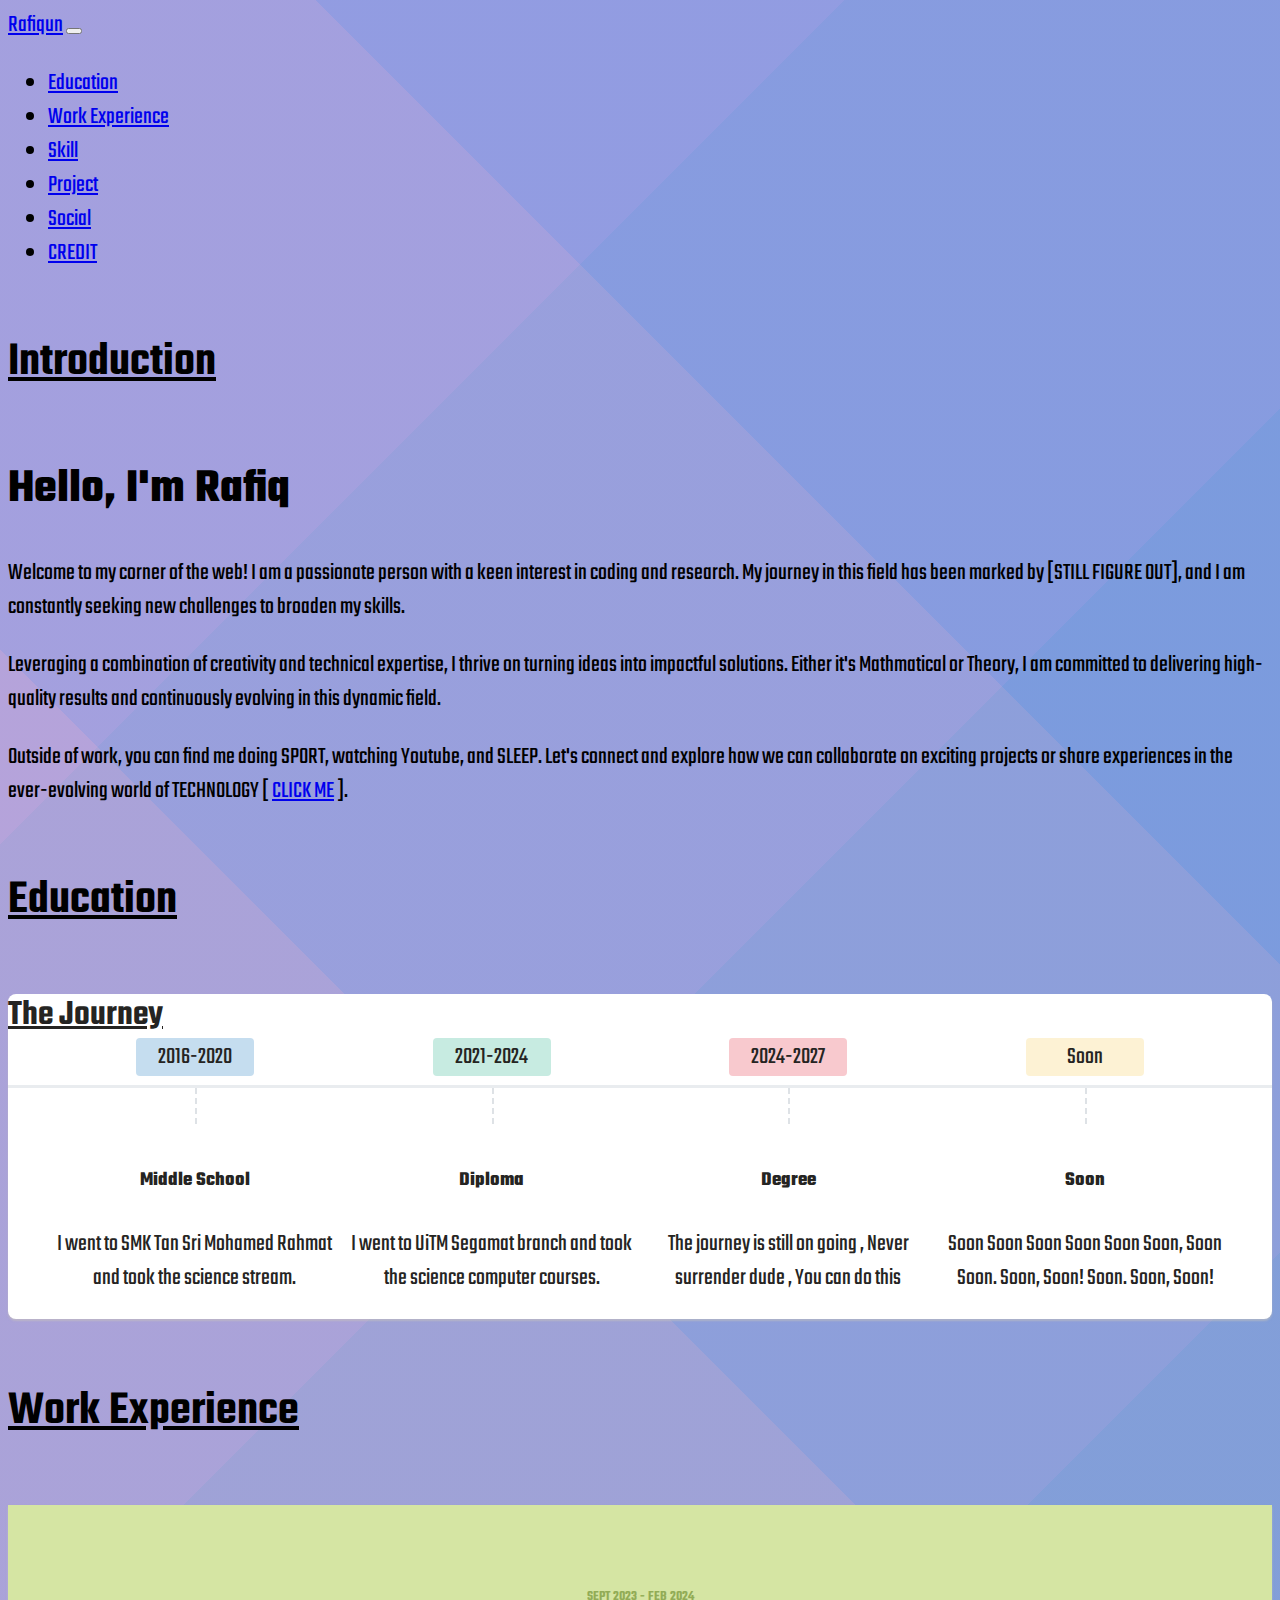
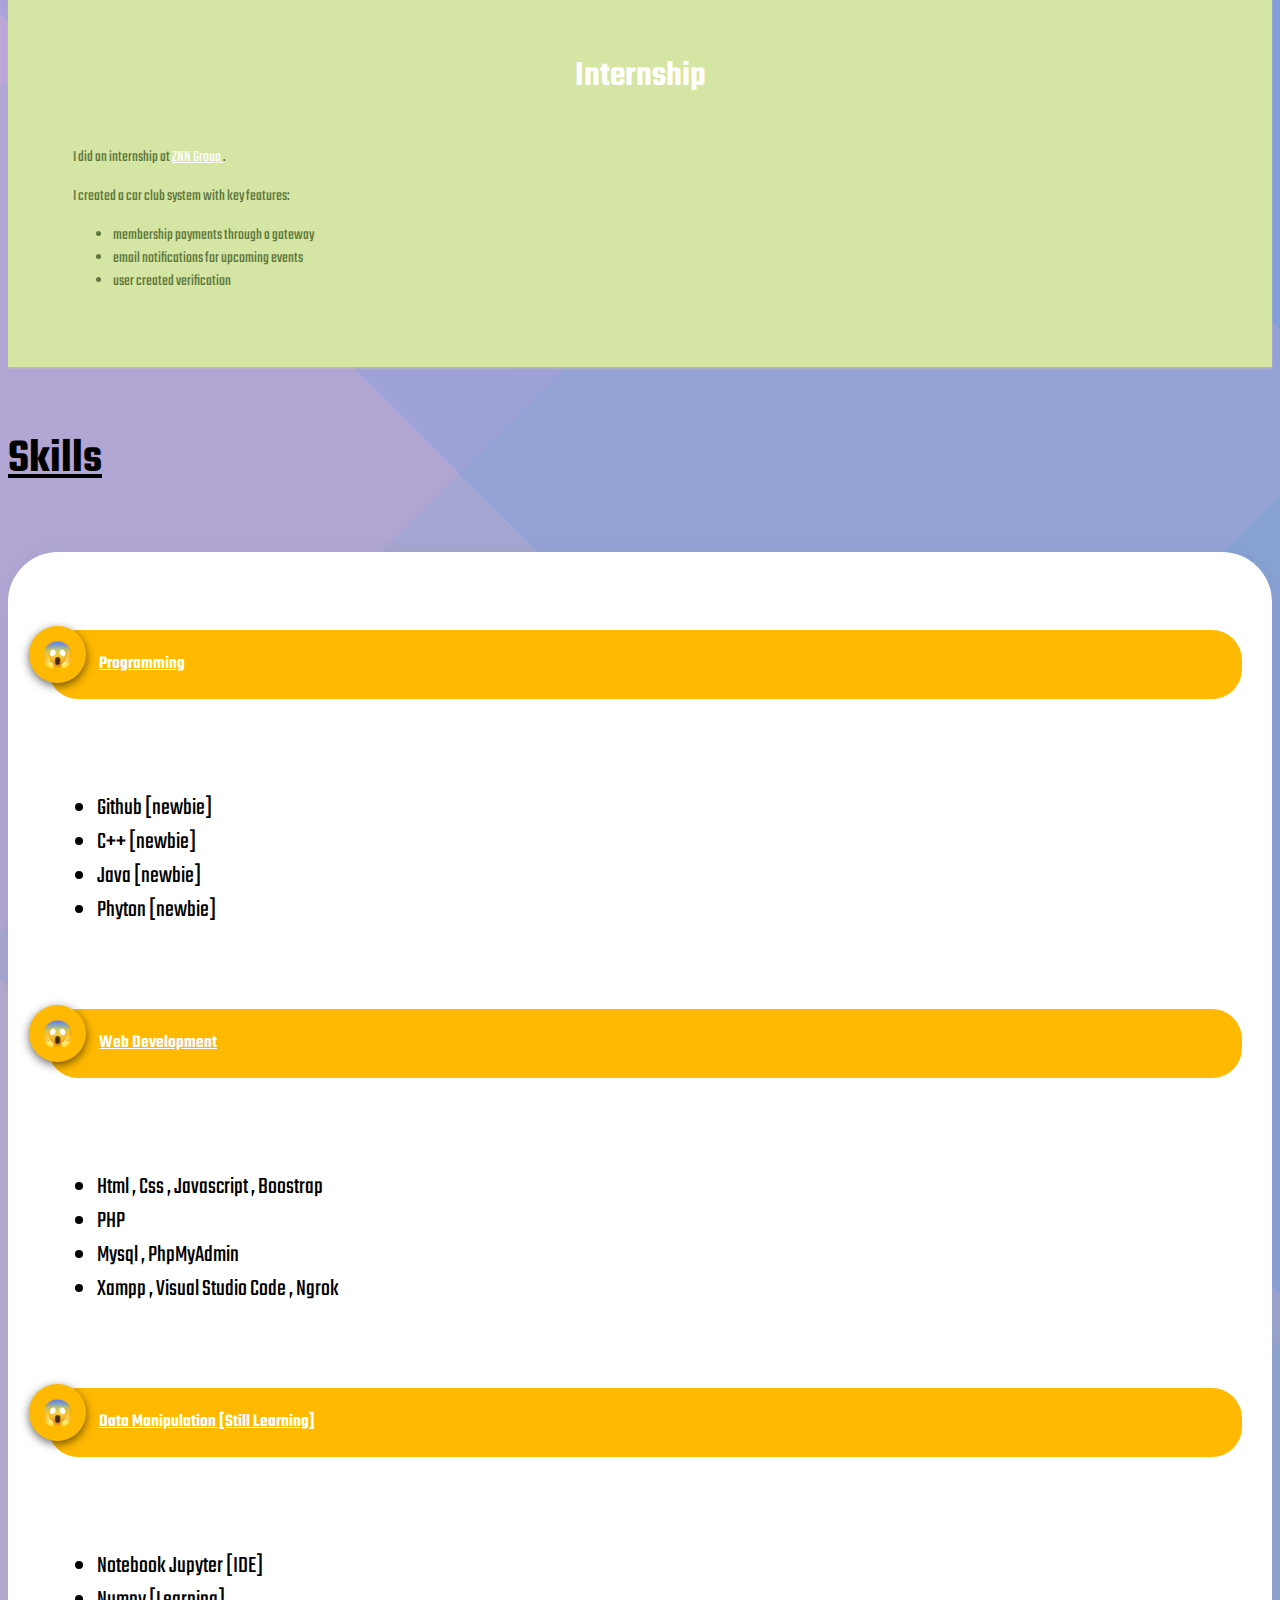
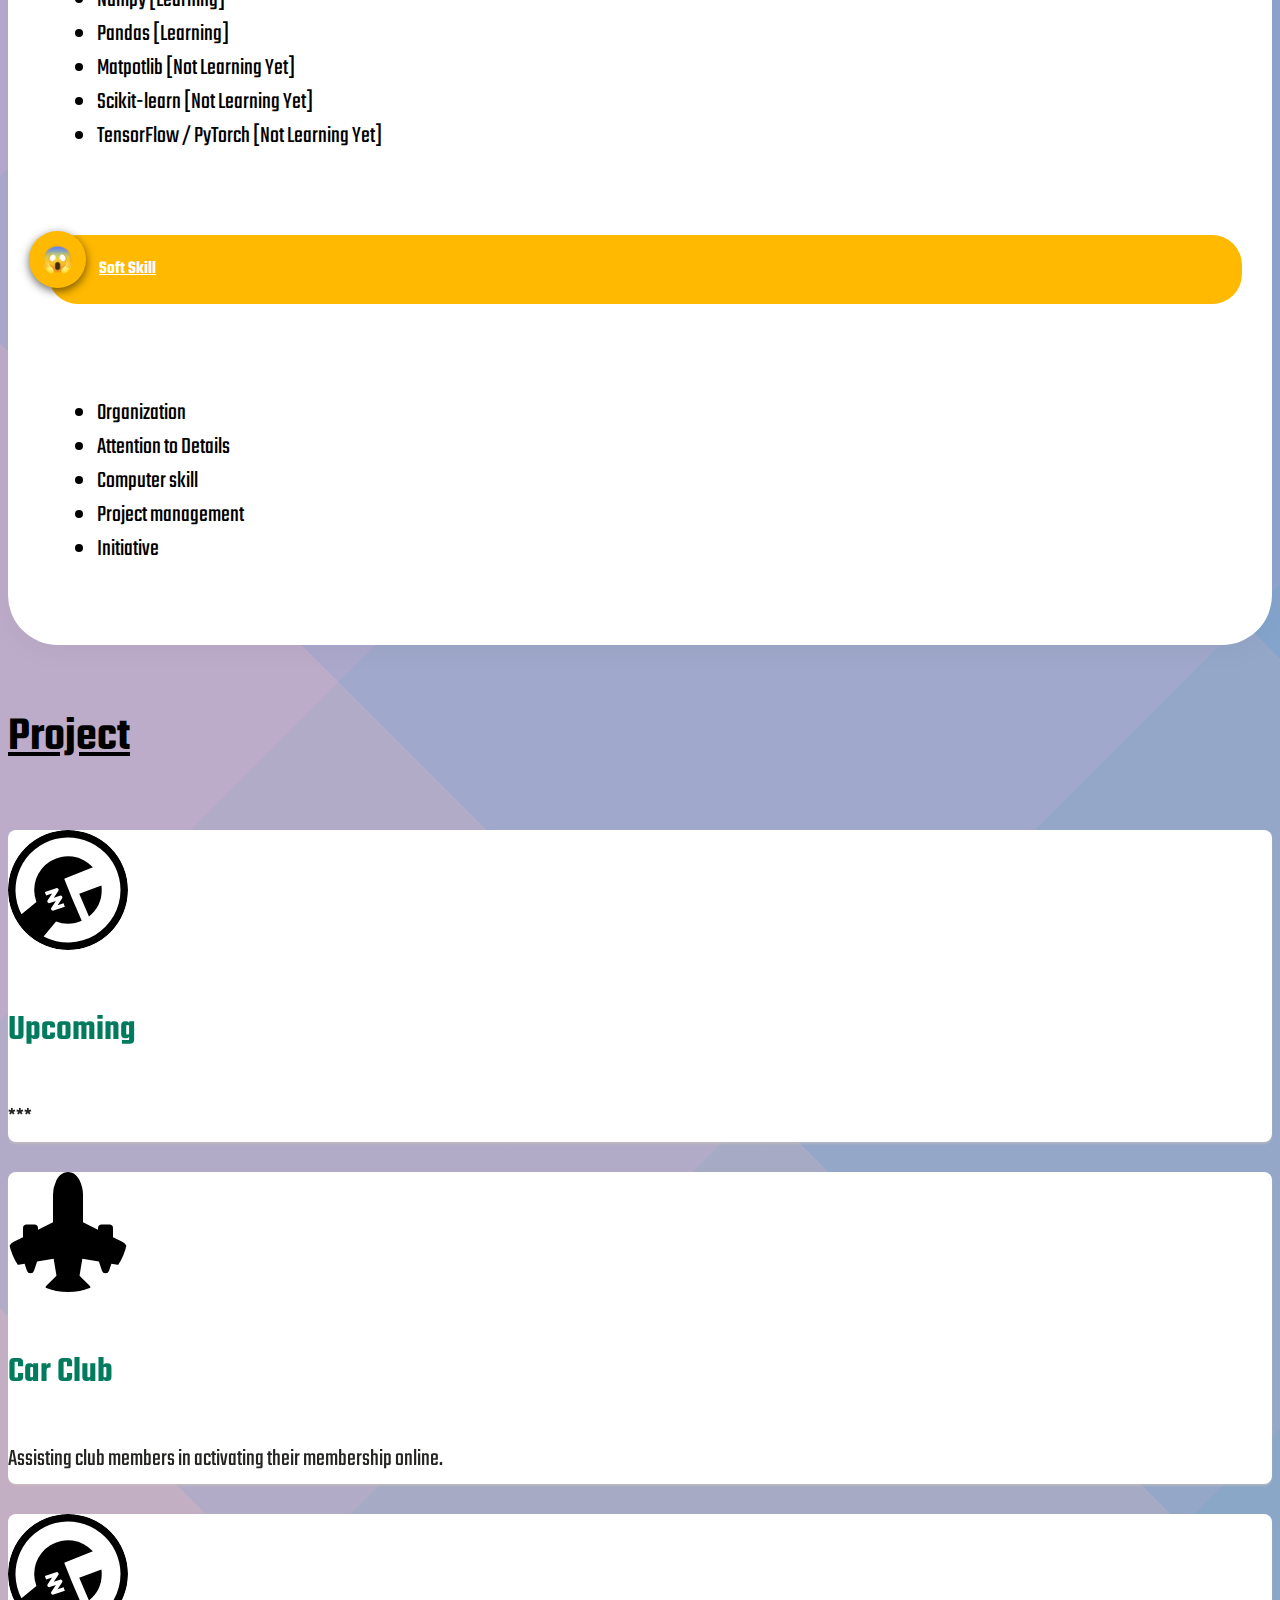
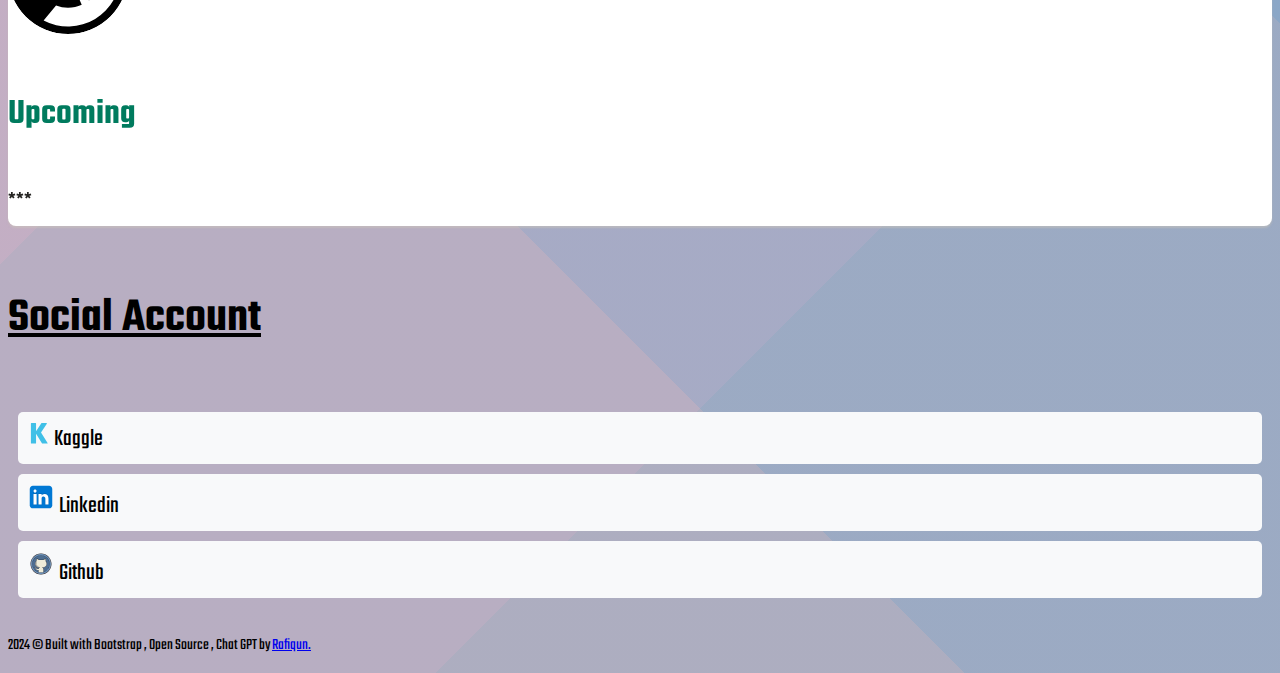
<file: index.html>
<!DOCTYPE html>
<html lang="en">

<head>
    <meta charset="UTF-8">
    <meta name="viewport" content="width=device-width, initial-scale=1.0">
    <title>Rafiqun :: Otterqun</title>
    <link rel="icon" type="image/x-icon" href="images/asterisk.svg">

    <!-- Boostrap -->
    <link href="https://cdn.jsdelivr.net/npm/bootstrap@5.0.2/dist/css/bootstrap.min.css" rel="stylesheet"
        integrity="sha384-EVSTQN3/azprG1Anm3QDgpJLIm9Nao0Yz1ztcQTwFspd3yD65VohhpuuCOmLASjC" crossorigin="anonymous">

    <!-- Custom CSS -->
    <link rel="stylesheet" href="css/index.css">
    <link rel="stylesheet" href="css/timeline.css">
    <link rel="stylesheet" href="css/skill.css">
    <link rel="stylesheet" href="css/accordion.css">
    <link rel="stylesheet" href="css/flip-card.css">

    <!-- Font -->
    <link rel="stylesheet" href="https://fonts.googleapis.com/css2?family=Teko:wght@400;700&display=swap">

</head>

<body>

    <!-- NAVIGATION -->
    <div class="container">
        <nav class="navbar navbar-expand-lg navbar-light bg-light mx-auto text-center mt-5 p-3 shadow">
            <a class="navbar-brand" href="index.html">Rafiqun</a>
            <button class="navbar-toggler" type="button" data-toggle="collapse" data-target="#navbarNav"
                aria-controls="navbarNav" aria-expanded="false" aria-label="Toggle navigation">
                <span class="navbar-toggler-icon"></span>
            </button>
            <div class="collapse navbar-collapse" id="navbarNav">
                <ul class="navbar-nav ml-auto">
                    <li class="nav-item active">
                        <a class="nav-link" href="#education">Education</a>
                    </li>
                    <li class="nav-item">
                        <a class="nav-link" href="#work">Work Experience</a>
                    </li>
                    <li class="nav-item">
                        <a class="nav-link" href="#skill">Skill</a>
                    </li>
                    <li class="nav-item">
                        <a class="nav-link" href="#project">Project</a>
                    </li>
                    <li class="nav-item">
                        <a class="nav-link" href="#contact">Social</a>
                    </li>
                    <li class="nav-item">
                        <a class="nav-link text-danger" href="open-source.html" title="Thanks to open source "><u>CREDIT</u></a>
                    </li>
                </ul>
            </div>
        </nav>
    </div>
    <!-- END OF NAVIGATION -->

    <!-- INTRODUCTION -->
    <div class="container mt-4">
        <div class="row">
            <h4 class="text-white title-custom"><u>Introduction</u></h4>
        </div>
        <div class="row">
            <div class="col-lg-8 offset-lg-2">
                <!-- and I Love 🐼 -->
                <h1 class="text-center mb-4">Hello, I'm Rafiq </h1>
                <p class="text-justify">
                    Welcome to my corner of the web! I am a passionate person with a keen interest in coding and
                    research. My journey in this field has been marked by [STILL FIGURE OUT], and I am constantly
                    seeking new challenges to broaden my skills.
                </p>
                <p class="text-justify">
                    Leveraging a combination of creativity and technical expertise, I thrive on turning ideas into
                    impactful solutions. Either it's Mathmatical or Theory, I am committed to delivering high-quality
                    results and continuously evolving in this dynamic field.
                </p>
                <p class="text-justify">
                    Outside of work, you can find me doing SPORT, watching Youtube, and SLEEP. Let's connect and explore
                    how we can collaborate on exciting projects or share experiences in the ever-evolving world of
                    TECHNOLOGY
                    [ <a href="#contact" class="text-warning">CLICK ME</a> ].
                </p>
            </div>
        </div>
    </div>
    <!-- END OF INTRODUDCTION -->

    <!-- EDUCATION -->
    <div class="container pt-4" id="education">
        <div class="row">
            <h4 class="text-white title-custom"><u>Education</u></h4>
        </div>
        <div class="row">
            <div class="col-lg-12">
                <div class="card">
                    <div class="card-body">
                        <h4 class="card-title mb-5 text-center"><u>The Journey</u></h4>
                        <div class="hori-timeline" dir="ltr">
                            <ul class="list-inline events">
                                <li class="list-inline-item event-list">
                                    <div class="px-4">
                                        <div class="event-date bg-soft-primary text-primary">2016-2020</div>
                                        <h5 class="font-size-16 mt-2">Middle School</h5>
                                        <p class="text-muted">I went to SMK Tan Sri Mohamed Rahmat and took the science
                                            stream.</p>
                                    </div>
                                </li>
                                <li class="list-inline-item event-list">
                                    <div class="px-4">
                                        <div class="event-date bg-soft-success text-success">2021-2024</div>
                                        <h5 class="font-size-16 mt-2">Diploma</h5>
                                        <p class="text-muted">I went to UiTM Segamat branch and took the science computer
                                            courses.</p>
                                    </div>
                                </li>
                                <li class="list-inline-item event-list">
                                    <div class="px-4">
                                        <div class="event-date bg-soft-danger text-danger">2024-2027</div>
                                        <h5 class="font-size-16 mt-2">Degree</h5>
                                        <p class="text-muted">The journey is still on going , Never surrender dude , You
                                            can do this</p>
                                    </div>
                                </li>
                                <li class="list-inline-item event-list">
                                    <div class="px-4">
                                        <div class="event-date bg-soft-warning text-warning">Soon</div>
                                        <h5 class="font-size-16 mt-2">Soon</h5>
                                        <p class="text-muted">Soon Soon Soon Soon Soon Soon, Soon Soon. Soon, Soon!
                                            Soon. Soon, Soon!</p>

                                    </div>
                            </ul>
                        </div>
                    </div>
                </div>
                <!-- end card -->
            </div>
        </div>
    </div>
    <!-- END OF EDUCATION -->

    <!-- WORK EXPERIENCE -->
    <div class="container pt-4" id="work">
        <div class="row">
            <h4 class="text-white title-custom"><u>Work Experience</u></h4>
        </div>
        <div class="row">
            <div class="col-md-4 col-sm-6 content-card">
            </div>
            <div class="col-md-4 col-sm-6 content-card">
                <div class="card-big-shadow">
                    <div class="card card-just-text" data-background="color" data-color="green" data-radius="none">
                        <div class="content">
                            <h6 class="category">Sept 2023 - Feb 2024</h6>
                            <h4 class="title"><a>Internship</a></h4>
                            <p class="description">
                                I did an internship at <a href="http://www.znngroup.com/"> ZNN Group </a> .
                            </p>
                            <p class="description">
                                I created a car club system with key features:
                            <ul class="description">
                                <li>membership payments through a gateway</li>
                                <li>email notifications for upcoming events</li>
                                <li>user created verification</li>
                            </ul>
                            </p>
                        </div>
                    </div> <!-- end card -->
                </div>
            </div>
        </div>
    </div>
    <!-- END OF WORK EXPERIENCE -->

    <!-- SKILLS -->
    <div class="container pt-4" id="skill">
        <div class="row">
            <h4 class="text-white title-custom"><u>Skills</u></h4>
        </div>
        <div class="row">
            <div class="col-md-12">
                <div class="panel-group" id="accordion" role="tablist" aria-multiselectable="true">
                    <div class="panel panel-default">
                        <div class="panel-heading" role="tab" id="headingOne">
                            <h4 class="panel-title">
                                <a role="button" data-toggle="collapse" data-parent="#accordion" href="#collapseOne"
                                    aria-expanded="true" aria-controls="collapseOne">
                                    Programming
                                </a>
                            </h4>
                        </div>
                        <div id="collapseOne" class="panel-collapse collapse in" role="tabpanel"
                            aria-labelledby="headingOne">
                            <div class="panel-body">
                                <ul>
                                    <li>Github [newbie]</li>
                                    <li>C++ [newbie]</li>
                                    <li>Java [newbie]</li>
                                    <li>Phyton [newbie]</li>
                                </ul>
                            </div>
                        </div>
                    </div>
                    <div class="panel panel-default">
                        <div class="panel-heading" role="tab" id="headingOne">
                            <h4 class="panel-title">
                                <a role="button" data-toggle="collapse" data-parent="#accordion" href="#collapseTwo"
                                    aria-expanded="true" aria-controls="collapseTwo">
                                    Web Development
                                </a>
                            </h4>
                        </div>
                        <div id="collapseTwo" class="panel-collapse collapse in" role="tabpanel"
                            aria-labelledby="headingOne">
                            <div class="panel-body">
                                <ul>
                                    <li>Html , Css , Javascript , Boostrap </li>
                                    <li>PHP</li>
                                    <li>Mysql , PhpMyAdmin </li>
                                    <li>Xampp , Visual Studio Code , Ngrok</li>
                                </ul>
                            </div>
                        </div>
                    </div>
                    <div class="panel panel-default">
                        <div class="panel-heading" role="tab" id="headingOne">
                            <h4 class="panel-title">
                                <a role="button" data-toggle="collapse" data-parent="#accordion" href="#collapseThree"
                                    aria-expanded="true" aria-controls="collapseThree">
                                    Data Manipulation [Still Learning]
                                </a>
                            </h4>
                        </div>
                        <div id="collapseThree" class="panel-collapse collapse in" role="tabpanel"
                            aria-labelledby="headingOne">
                            <div class="panel-body">
                                <ul>
                                    <li>Notebook Jupyter [IDE] </li>
                                    <li>Numpy [Learning]</li>
                                    <li>Pandas [Learning]</li>
                                    <li>Matpotlib [Not Learning Yet]</li>
                                    <li>Scikit-learn [Not Learning Yet]</li>
                                    <li>TensorFlow / PyTorch [Not Learning Yet]</li>
                                </ul>
                            </div>
                        </div>
                    </div>
                    <div class="panel panel-default">
                        <div class="panel-heading" role="tab" id="headingOne">
                            <h4 class="panel-title">
                                <a role="button" data-toggle="collapse" data-parent="#accordion" href="#collapseFour"
                                    aria-expanded="true" aria-controls="collapseFour">
                                    Soft Skill
                                </a>
                            </h4>
                        </div>
                        <div id="collapseFour" class="panel-collapse collapse in" role="tabpanel"
                            aria-labelledby="headingOne">
                            <div class="panel-body">
                                <ul>
                                    <li>Organization</li>
                                    <li>Attention to Details</li>
                                    <li>Computer skill</li>
                                    <li>Project management</li>
                                    <li>Initiative</li>
                                </ul>
                            </div>
                        </div>
                    </div>
                </div>
            </div>
        </div>
    </div>
    <!-- END OF SKILLS -->

    <!-- PROJECT -->
    <div class="container pt-4" id="project">
        <div class="row">
            <h4 class="text-white title-custom"><u>Project</u></h4>
        </div>

        <div class="row">
            <!-- Team member -->
            <div class="col-xs-12 col-sm-6 col-md-4">
                <div class="image-flip custom-display" ontouchstart="this.classList.toggle('hover');">
                    <div class="mainflip">
                        <!--  -->
                        <div class="frontside">
                            <div class="card">
                                <div class="card-body text-center">
                                    <p>
                                        <img src="images/wrench-adjustable-circle.svg" alt="airplane-engines-fill">
                                    </p>
                                    <h4 class="card-title">Upcoming</h4>
                                    <p class="card-text">***
                                    </p>
                                </div>
                            </div>
                        </div>
                        <div class="backside">
                            <div class="card">
                                <div class="card-body text-left mt-2">
                                    <h4 class="card-title">Upcoming</h4>
                                    <p class="card-text">*****************************************</p>
                                </div>
                            </div>
                        </div>
                        <!--  -->
                    </div>
                </div>
            </div>
            <!-- ./Team member -->
            <!-- Team member -->
            <div class="col-xs-12 col-sm-6 col-md-4">
                <div class="image-flip" ontouchstart="this.classList.toggle('hover');">
                    <div class="mainflip">
                        <!--  -->
                        <div class="frontside">
                            <div class="card">
                                <div class="card-body text-center">
                                    <p>
                                        <img src="images/airplane-engines-fill.svg" alt="airplane-engines-fill">
                                    </p>
                                    <h4 class="card-title">Car Club</h4>
                                    <p class="card-text">Assisting club members in activating their membership online.
                                    </p>
                                </div>
                            </div>
                        </div>
                        <div class="backside">
                            <div class="card">
                                <div class="card-body text-left mt-2">
                                    <h4 class="card-title">Features :</h4>
                                    <p class="card-text">* Utilizing core PHP as the backend</p>
                                    <p class="card-text">* Implementing APIs such as the Toyyibpay payment gateway</p>
                                    <p class="card-text">* Email verification for registration</p>
                                    <p class="card-text">* Admin dashboard monitoring for the club</p>
                                </div>
                            </div>
                        </div>
                        <!--  -->
                    </div>
                </div>
            </div>
            <!-- ./Team member -->
            <!-- Team member -->
            <div class="col-xs-12 col-sm-6 col-md-4">
                <div class="image-flip custom-display" ontouchstart="this.classList.toggle('hover');">
                    <div class="mainflip">
                        <!--  -->
                        <div class="frontside">
                            <div class="card">
                                <div class="card-body text-center">
                                    <p>
                                        <img src="images/wrench-adjustable-circle.svg" alt="airplane-engines-fill">
                                    </p>
                                    <h4 class="card-title">Upcoming</h4>
                                    <p class="card-text">***
                                    </p>
                                </div>
                            </div>
                        </div>
                        <div class="backside">
                            <div class="card">
                                <div class="card-body text-left mt-2">
                                    <h4 class="card-title">Upcoming</h4>
                                    <p class="card-text">*****************************************</p>
                                </div>
                            </div>
                        </div>
                        <!--  -->
                    </div>
                </div>
            </div>
            <!-- ./Team member -->
        </div>
    </div>
    <!--  -->

    <!-- CONTACT -->
    <div class="container pt-4" id="contact">
        <div class="row">
            <h4 class="text-white title-custom"><u>Social Account</u></h4>
        </div>
        <div class="row contact-links">
            <div class="col-12 col-md-4">
                <a href="https://www.kaggle.com/otterqun" class="text-center"><img src="images/k.svg" alt="email" width="25 "> Kaggle</a>
                <!-- <a href="#">Link 2</a> -->
            </div>
            <div class="col-12 col-md-4">
                <a href="https://www.linkedin.com/in/muhd-rafiq-azizi-bin-roslan-04abb8274/" class="text-center"><img src="images/linkedin.svg" alt="linkedin" width="30" class="pl-2">
                    Linkedin</a>
                <!-- <a href="#">Link 4</a> -->
            </div>
            <div class="col-12 col-md-4">
                <a href="https://github.com/otterqun" class="text-center"><img src="images/github.svg" alt="instagram" width="30"> Github
                </a>
                <!-- <a href="#">Link 6</a> -->
            </div>
        </div>
    </div>
    <!-- END OF CONTANCT -->

    <!-- Button to Top -->
    <button id="btn-to-top" class="btn btn-warning" onclick="scrollToTop()">
        <img src="images/bug-fill.svg" alt="">
    </button>

    <!-- POP -->
    <!-- END OF POP -->

    <!-- FIXED FOOTER -->
    <div class="container mt-5 pt-5">
        <footer class="fixed-bottom bg-light pt-2 pb-0 text-center">
            <p>2024 © Built with Bootstrap , Open Source , Chat GPT by <a href="index.html"
                    class="text-muted">Rafiqun.</a></p>
        </footer>
    </div>

</body>

<!-- Custom JS -->
<script src="js/index.js"></script>

<!-- Ensure jQuery is included first -->
<script src="https://code.jquery.com/jquery-3.5.1.slim.min.js"></script>

<!-- Then include Popper.js -->
<script src="https://cdn.jsdelivr.net/npm/@popperjs/core@2.5.2/dist/umd/popper.min.js"></script>

<!-- Finally, include Bootstrap JavaScript -->
<script src="https://stackpath.bootstrapcdn.com/bootstrap/4.5.2/js/bootstrap.min.js"></script>

</html>
</file>
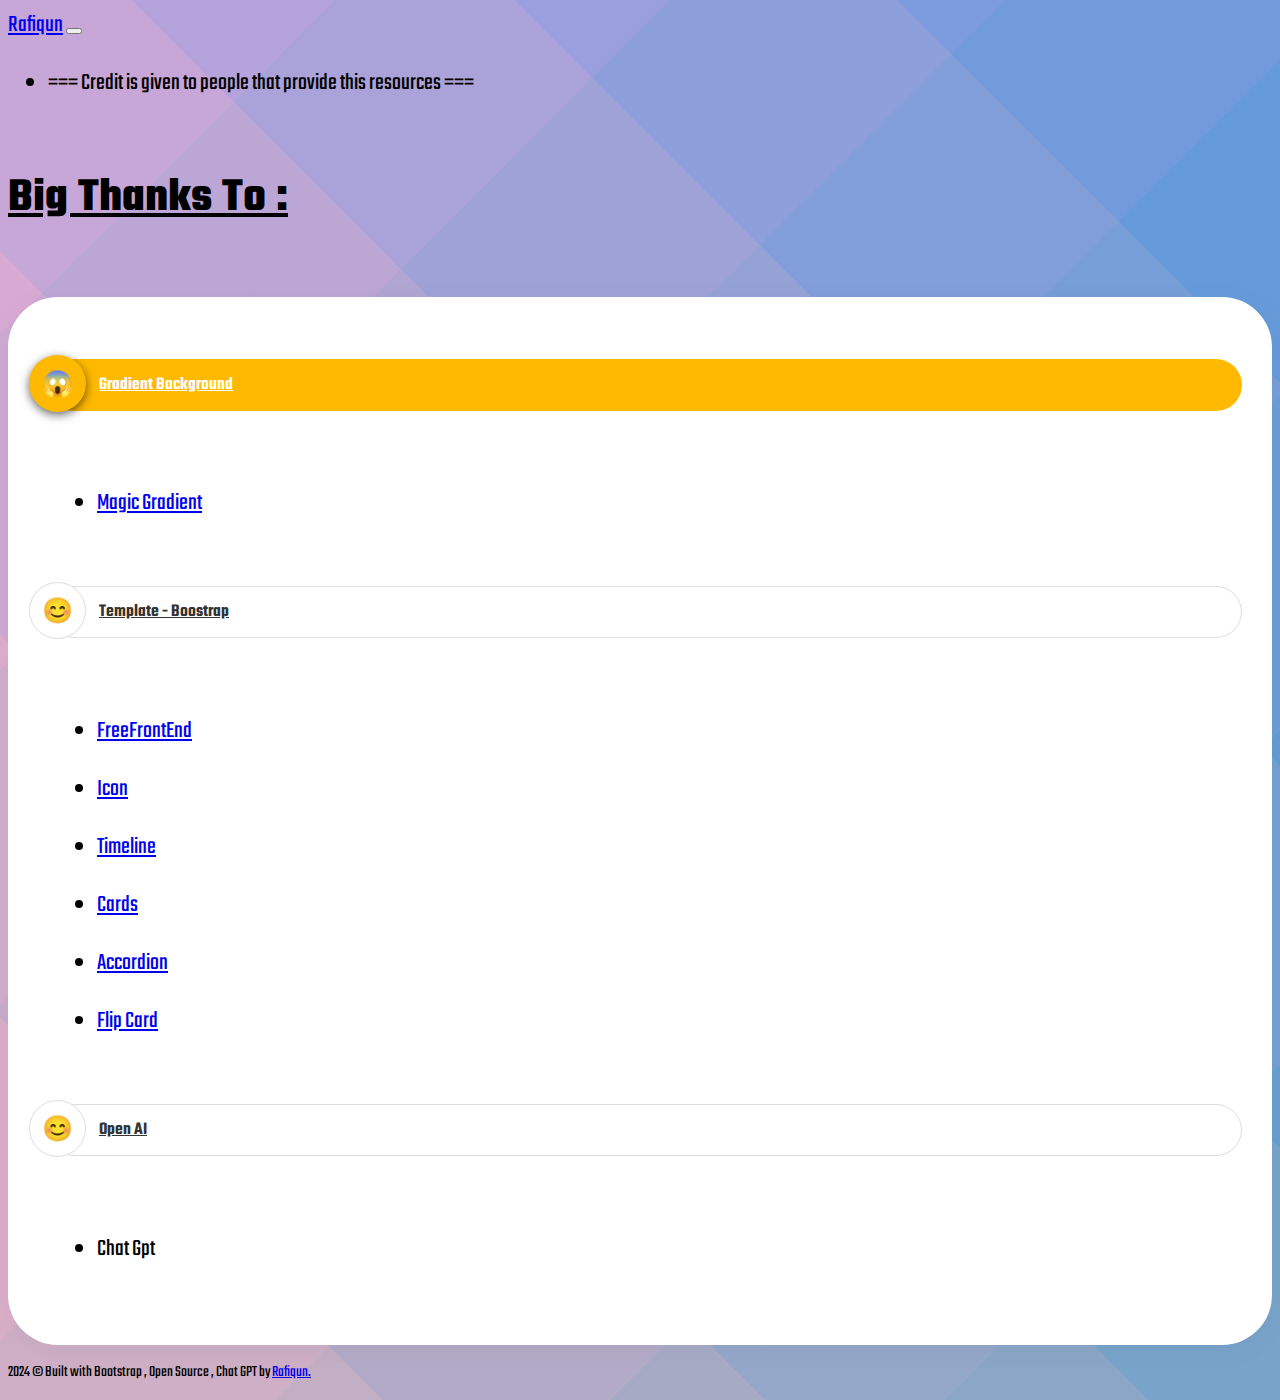
<file: open-source.html>
<!DOCTYPE html>
<html lang="en">

<head>
    <meta charset="UTF-8">
    <meta name="viewport" content="width=device-width, initial-scale=1.0">
    <title>Rafiqun :: Otterqun</title>
    <link rel="icon" type="image/x-icon" href="images/asterisk.svg">

    <!-- Boostrap -->
    <link href="https://cdn.jsdelivr.net/npm/bootstrap@5.0.2/dist/css/bootstrap.min.css" rel="stylesheet"
        integrity="sha384-EVSTQN3/azprG1Anm3QDgpJLIm9Nao0Yz1ztcQTwFspd3yD65VohhpuuCOmLASjC" crossorigin="anonymous">

    <!-- Custom CSS -->
    <link rel="stylesheet" href="css/index.css">
    <link rel="stylesheet" href="css/accordion.css">

    <!-- Font -->
    <link rel="stylesheet" href="https://fonts.googleapis.com/css2?family=Teko:wght@400;700&display=swap">

</head>

<body>

    <!-- NAVIGATION -->
    <div class="container align-center">
        <nav class="navbar navbar-expand-lg navbar-light bg-light mx-auto text-center mt-5 p-3 shadow">
            <a class="navbar-brand" href="index.html">Rafiqun</a>
            <button class="navbar-toggler" type="button" data-toggle="collapse" data-target="#navbarNav"
                aria-controls="navbarNav" aria-expanded="false" aria-label="Toggle navigation">
                <span class="navbar-toggler-icon"></span>
            </button>
            <div class="collapse navbar-collapse" id="navbarNav">
                <ul class="navbar-nav ml-auto">
                    <li>
                        <a class="nav-link">=== Credit is given to people that provide this resources ===</a>
                    </li>
                </ul>
            </div>
        </nav>
    </div>
    <!-- END NAVIGATION -->

    <!-- CREDIT -->
    <div class="container pt-4" id="skill">
        <div class="row">
            <h4 class="text-white title-custom"><u>Big Thanks To : </u></h4>
        </div>
        <div class="row">
            <div class="col-md-12">
                <div class="panel-group" id="accordion" role="tablist" aria-multiselectable="true">
                    <div class="panel panel-default">
                        <div class="panel-heading" role="tab" id="headingOne">
                            <h4 class="panel-title">
                                <a role="button" data-toggle="collapse" data-parent="#accordion" href="#collapseOne"
                                    aria-expanded="true" aria-controls="collapseOne">
                                    Gradient Background
                                </a>
                            </h4>
                        </div>
                        <div id="collapseOne" class="panel-collapse collapse in" role="tabpanel"
                            aria-labelledby="headingOne">
                            <div class="panel-body">
                                <p> 
                                    <ul>
                                        <li> <a href="https://www.gradientmagic.com/">Magic Gradient</a></li>
                                    </ul>
                                </p>
                            </div>
                        </div>
                    </div>
                    <div class="panel panel-default">
                        <div class="panel-heading" role="tab" id="headingTwo">
                            <h4 class="panel-title">
                                <a class="collapsed" role="button" data-toggle="collapse" data-parent="#accordion"
                                    href="#collapseTwo" aria-expanded="false" aria-controls="collapseTwo">
                                    Template - Boostrap
                                </a>
                            </h4>
                        </div>
                        <div id="collapseTwo" class="panel-collapse collapse" role="tabpanel"
                            aria-labelledby="headingThree">
                            <div class="panel-body">
                                <p>
                                    <ul>
                                        <li>
                                            <a href="https://freefrontend.com/">FreeFrontEnd</a>
                                        </li>
                                    </ul>
                                    <ul>
                                        <li> <a href="https://icons.getbootstrap.com/">Icon</a></li>
                                    </ul>
                                    <ul>
                                        <li> <a href="https://www.bootdey.com/snippets/view/simple-horizontal-timeline">Timeline</a></li>
                                    </ul>
                                    <ul>
                                        <li> <a href="https://www.bootdey.com/snippets/view/Note-cards">Cards</a></li>
                                    </ul>
                                    <ul>
                                        <li> <a href="https://bootsnipp.com/snippets/O5D4q">Accordion</a></li>
                                    </ul>
                                    <ul>
                                        <li> <a href="https://bootsnipp.com/snippets/92xNm">Flip Card</a></li>
                                    </ul>
                                </p>
                            </div>
                        </div>
                    </div>
                    <div class="panel panel-default">
                        <div class="panel-heading" role="tab" id="headingThree">
                            <h4 class="panel-title">
                                <a class="collapsed" role="button" data-toggle="collapse" data-parent="#accordion"
                                    href="#collapseThree" aria-expanded="false" aria-controls="collapseThree">
                                    Open AI
                                </a>
                            </h4>
                        </div>
                        <div id="collapseThree" class="panel-collapse collapse" role="tabpanel"
                            aria-labelledby="headingTwo">
                            <div class="panel-body">
                                <p>
                                    <ul>
                                        <li> <a>Chat Gpt</a></li>
                                    </ul>
                                </p>
                            </div>
                        </div>
                    </div>
                    <!-- <div class="panel panel-default">
                        <div class="panel-heading" role="tab" id="headingThree">
                            <h4 class="panel-title">
                                <a class="collapsed" role="button" data-toggle="collapse" data-parent="#accordion"
                                    href="#collapseFour" aria-expanded="false" aria-controls="collapseFour">
                                    Images
                                </a>
                            </h4>
                        </div>
                        <div id="collapseFour" class="panel-collapse collapse" role="tabpanel"
                            aria-labelledby="headingFour">
                            <div class="panel-body">
                                <p>
                                    <ul>
                                        <li> <a href="https://catalystvibes.dribbble.com/">Panda</a> [Artist]</li>
                                    </ul>
                                </p>
                            </div>
                        </div>
                    </div> -->
                </div>
            </div>
        </div>
    </div>
    <!-- END OF CREDIT -->

    <!-- FIXED FOOTER -->
    <div class="container mt-5 pt-5">
        <footer class="fixed-bottom bg-light pt-2 pb-0 text-center">
            <p>2024 © Built with Bootstrap , Open Source , Chat GPT by <a href="index.html"
                    class="text-muted">Rafiqun.</a></p>
        </footer>
    </div>
</body>

<!-- Custom JS -->
<script src="js/index.js"></script>

<!-- Ensure jQuery is included first -->
<script src="https://code.jquery.com/jquery-3.5.1.slim.min.js"></script>

<!-- Then include Popper.js -->
<script src="https://cdn.jsdelivr.net/npm/@popperjs/core@2.5.2/dist/umd/popper.min.js"></script>

<!-- Finally, include Bootstrap JavaScript -->
<script src="https://stackpath.bootstrapcdn.com/bootstrap/4.5.2/js/bootstrap.min.js"></script>

</html>
</file>
<file: css/index.css>
body{
    background-image: linear-gradient(45deg, rgba(254, 246, 210, 0.53) 0%, rgba(254, 246, 210, 0.53) 14.286%,rgba(221, 240, 216, 0.53) 14.286%, rgba(221, 240, 216, 0.53) 28.572%,rgba(188, 233, 223, 0.53) 28.572%, rgba(188, 233, 223, 0.53) 42.858%,rgba(156, 227, 229, 0.53) 42.858%, rgba(156, 227, 229, 0.53) 57.144%,rgba(123, 220, 235, 0.53) 57.144%, rgba(123, 220, 235, 0.53) 71.42999999999999%,rgba(90, 214, 242, 0.53) 71.43%, rgba(90, 214, 242, 0.53) 85.71600000000001%,rgba(57, 207, 248, 0.53) 85.716%, rgba(57, 207, 248, 0.53) 100.002%),linear-gradient(135deg, rgb(246, 99, 200) 0%, rgb(246, 99, 200) 12.5%,rgb(223, 98, 196) 12.5%, rgb(223, 98, 196) 25%,rgb(199, 97, 192) 25%, rgb(199, 97, 192) 37.5%,rgb(176, 96, 188) 37.5%, rgb(176, 96, 188) 50%,rgb(152, 95, 184) 50%, rgb(152, 95, 184) 62.5%,rgb(129, 94, 180) 62.5%, rgb(129, 94, 180) 75%,rgb(105, 93, 176) 75%, rgb(105, 93, 176) 87.5%,rgb(82, 92, 172) 87.5%, rgb(82, 92, 172) 100%);
    font-family: 'Teko', sans-serif;
    font-size: x-large;
    cursor: not-allowed;
}

footer{
    font-size: medium;
}

.title-custom{
    font-size: xxx-large;
}

.contact-links {
    /* background-color: #f8f9fa; Light background color */
    padding: 10px; /* Add padding for spacing */
    padding-top: 0px;
    border-radius: 10px; /* Rounded corners */
    margin-top: 5px; /* Add margin for separation */
}

.contact-links a {
    display: block;
    margin-bottom: 10px; /* Add margin between links */
    padding: 8px;
    background-color: #f8f9fa; /* Blue background color */
    color: black; /* White text color */
    text-decoration: none;
    border-radius: 5px; /* Rounded corners for links */
    transition: background-color 0.3s; /* Smooth transition for background color */
    font-size: x-large;
}

.contact-links a:hover {
    background-color: #e2e6ea; /* Darker blue on hover */
}

#btn-to-top {
    display: none;
    position: fixed;
    bottom: 70px;
    right: 20px;
    z-index: 1000;
}
</file>
<file: css/timeline.css>
.hori-timeline .events {
  border-top: 3px solid #e9ecef;
}
.hori-timeline .events .event-list {
  display: block;
  position: relative;
  text-align: center;
  padding-top: 70px;
  margin-right: 0;
}
.hori-timeline .events .event-list:before {
  content: "";
  position: absolute;
  height: 36px;
  border-right: 2px dashed #dee2e6;
  top: 0;
}
.hori-timeline .events .event-list .event-date {
  position: absolute;
  top: 38px;
  left: 0;
  right: 0;
  width: 110px;
  margin: 0 auto;
  border-radius: 4px;
  padding: 2px 4px;
}
@media (min-width: 1140px) {
  .hori-timeline .events .event-list {
      display: inline-block;
      width: 24%;
      padding-top: 45px;
  }
  .hori-timeline .events .event-list .event-date {
      top: -50px;
  }
}
.bg-soft-primary {
  background-color: rgba(64,144,203,.3)!important;
}
.bg-soft-success {
  background-color: rgba(71,189,154,.3)!important;
}
.bg-soft-danger {
  background-color: rgba(231,76,94,.3)!important;
}
.bg-soft-warning {
  background-color: rgba(249,213,112,.3)!important;
}
.card {
  border: none;
  margin-bottom: 24px;
  -webkit-box-shadow: 0 0 13px 0 rgba(236,236,241,.44);
  box-shadow: 0 0 13px 0 rgba(236,236,241,.44);
}
</file>
<file: css/skill.css>
.card-big-shadow {
    max-width: 100%;
    position: relative;
}

.coloured-cards .card {
    margin-top: 30px;
}

.card[data-radius="none"] {
    border-radius: 0px;
}
.card {
    border-radius: 8px;
    box-shadow: 0 2px 2px rgba(204, 197, 185, 0.5);
    background-color: #FFFFFF;
    color: #252422;
    margin-bottom: 20px;
    position: relative;
    z-index: 1;
}


.card[data-background="image"] .title, .card[data-background="image"] .stats, .card[data-background="image"] .category, .card[data-background="image"] .description, .card[data-background="image"] .content, .card[data-background="image"] .card-footer, .card[data-background="image"] small, .card[data-background="image"] .content a, .card[data-background="color"] .title, .card[data-background="color"] .stats, .card[data-background="color"] .category, .card[data-background="color"] .description, .card[data-background="color"] .content, .card[data-background="color"] .card-footer, .card[data-background="color"] small, .card[data-background="color"] .content a {
    color: #FFFFFF;
}
.card.card-just-text .content {
    padding: 50px 65px;
    text-align: center;
}
.card .content {
    padding: 20px 20px 10px 20px;
}
.card[data-color="blue"] .category {
    color: #7a9e9f;
}

.card .category, .card .label {
    font-size: 14px;
    margin-bottom: 0px;
}
.card-big-shadow:before {
    background-image: url("http://static.tumblr.com/i21wc39/coTmrkw40/shadow.png");
    background-position: center bottom;
    background-repeat: no-repeat;
    background-size: 100% 100%;
    bottom: -12%;
    content: "";
    display: block;
    left: -12%;
    position: absolute;
    right: 0;
    top: 0;
    z-index: 0;
}
h4, .h4 {
    font-size: 1.5em;
    font-weight: 600;
    line-height: 1.2em;
}
h6, .h6 {
    font-size: 0.9em;
    font-weight: 600;
    text-transform: uppercase;
}
.card .description {
    margin-bottom: 0px;
    text-align: left;
    font-size: 16px;
    color: #66615b;
}

.content-card{
    margin-top:30px;    
}
a:hover, a:focus {
    text-decoration: none;
}

/*======== COLORS ===========*/
.card[data-color="blue"] {
    background: #b8d8d8;
}
.card[data-color="blue"] .description {
    color: #506568;
}

.card[data-color="green"] {
    background: #d5e5a3;
}
.card[data-color="green"] .description {
    color: #60773d;
}
.card[data-color="green"] .category {
    color: #92ac56;
}

.card[data-color="yellow"] {
    background: #ffe28c;
}
.card[data-color="yellow"] .description {
    color: #b25825;
}
.card[data-color="yellow"] .category {
    color: #d88715;
}

.card[data-color="brown"] {
    background: #d6c1ab;
}
.card[data-color="brown"] .description {
    color: #75442e;
}
.card[data-color="brown"] .category {
    color: #a47e65;
}

.card[data-color="purple"] {
    background: #baa9ba;
}
.card[data-color="purple"] .description {
    color: #3a283d;
}
.card[data-color="purple"] .category {
    color: #5a283d;
}

.card[data-color="orange"] {
    background: #ff8f5e;
}
.card[data-color="orange"] .description {
    color: #772510;
}
.card[data-color="orange"] .category {
    color: #e95e37;
}
</file>
<file: css/accordion.css>
.template_faq {
    background: #edf3fe none repeat scroll 0 0;
}
.panel-group {
    background: #fff none repeat scroll 0 0;
    border-radius: 50px;
    box-shadow: 0 5px 30px 0 rgba(0, 0, 0, 0.04);
    margin-bottom: 0;
    padding: 30px;
}
#accordion .panel {
    border: medium none;
    border-radius: 0;
    box-shadow: none;
    margin: 0 0 15px 10px;
}
#accordion .panel-heading {
    border-radius: 30px;
    padding: 0;
}
#accordion .panel-title a {
    background: #ffb900 none repeat scroll 0 0;
    border: 1px solid transparent;
    border-radius: 30px;
    color: #fff;
    display: block;
    font-size: 18px;
    font-weight: 600;
    padding: 12px 20px 12px 50px;
    position: relative;
    transition: all 0.3s ease 0s;
}
#accordion .panel-title a.collapsed {
    background: #fff none repeat scroll 0 0;
    border: 1px solid #ddd;
    color: #333;
}
#accordion .panel-title a::after, #accordion .panel-title a.collapsed::after {
    background: #ffb900 none repeat scroll 0 0;
    border: 1px solid transparent;
    border-radius: 50%;
    box-shadow: 0 3px 10px rgba(0, 0, 0, 0.58);
    color: #fff;
    content: "😱";
    font-family: fontawesome;
    font-size: 25px;
    height: 55px;
    left: -20px;
    line-height: 55px;
    position: absolute;
    text-align: center;
    top: -5px;
    transition: all 0.3s ease 0s;
    width: 55px;
}
#accordion .panel-title a.collapsed::after {
    background: #fff none repeat scroll 0 0;
    border: 1px solid #ddd;
    box-shadow: none;
    color: #333;
    content: "😊";
}
#accordion .panel-body {
    background: transparent none repeat scroll 0 0;
    border-top: medium none;
    padding: 20px 25px 10px 9px;
    position: relative;
}
#accordion .panel-body p {
    border-left: 1px dashed #8c8c8c;
    padding-left: 25px;
}
</file>
<file: css/flip-card.css>
.btn-primary:hover,
.btn-primary:focus {
    background-color: #108d6f;
    border-color: #108d6f;
    box-shadow: none;
    outline: none;
}

.btn-primary {
    color: #fff;
    background-color: #007b5e;
    border-color: #007b5e;
}

section {
    padding: 60px 0;
}

section .section-title {
    text-align: center;
    color: #007b5e;
    margin-bottom: 50px;
    text-transform: uppercase;
}

#team .card {
    border: none;
    background: #ffffff;
}

.image-flip:hover .backside,
.image-flip.hover .backside {
    -webkit-transform: rotateY(0deg);
    -moz-transform: rotateY(0deg);
    -o-transform: rotateY(0deg);
    -ms-transform: rotateY(0deg);
    transform: rotateY(0deg);
    border-radius: .25rem;
}

.image-flip:hover .frontside,
.image-flip.hover .frontside {
    -webkit-transform: rotateY(180deg);
    -moz-transform: rotateY(180deg);
    -o-transform: rotateY(180deg);
    transform: rotateY(180deg);
}

.mainflip {
    -webkit-transition: 1s;
    -webkit-transform-style: preserve-3d;
    -ms-transition: 1s;
    -moz-transition: 1s;
    transform: perspective(1000px);
    -moz-transform-style: preserve-3d;
    -ms-transform-style: preserve-3d;
    transition: 1s;
    transform-style: preserve-3d;
    position: relative;
}

.frontside {
    position: relative;
    -webkit-transform: rotateY(0deg);
    transform: rotateY(0deg);
    z-index: 2;
    margin-bottom: 30px;
}

.backside {
    position: absolute;
    top: 0;
    left: 0;
    /* background: white; */
    -webkit-transform: rotateY(-180deg);
    -moz-transform: rotateY(-180deg);
    -o-transform: rotateY(-180deg);
    -ms-transform: rotateY(-180deg);
    transform: rotateY(-180deg);
    /* -webkit-box-shadow: 5px 7px 9px -4px rgb(158, 158, 158); */
    /* -moz-box-shadow: 5px 7px 9px -4px rgb(158, 158, 158); */
    /* box-shadow: 5px 7px 9px -4px rgb(158, 158, 158); */
}

.frontside,
.backside {
    -webkit-backface-visibility: hidden;
    -moz-backface-visibility: hidden;
    -ms-backface-visibility: hidden;
    backface-visibility: hidden;
    -webkit-transition: 1s;
    -webkit-transform-style: preserve-3d;
    -moz-transition: 1s;
    -moz-transform-style: preserve-3d;
    -o-transition: 1s;
    -o-transform-style: preserve-3d;
    -ms-transition: 1s;
    -ms-transform-style: preserve-3d;
    transition: 1s;
    transform-style: preserve-3d;
}

.frontside .card,
.backside .card {
    min-height: 312px;
}

.backside .card a {
    font-size: 18px;
    color: #007b5e !important;
}

.frontside .card .card-title,
.backside .card .card-title {
    color: #007b5e !important;
}

.frontside .card .card-body img {
    width: 120px;
    height: 120px;
    border-radius: 50%;
}


@media (max-width: 499px) {
    .custom-display{
        display: none;
    }
  }
</file>
